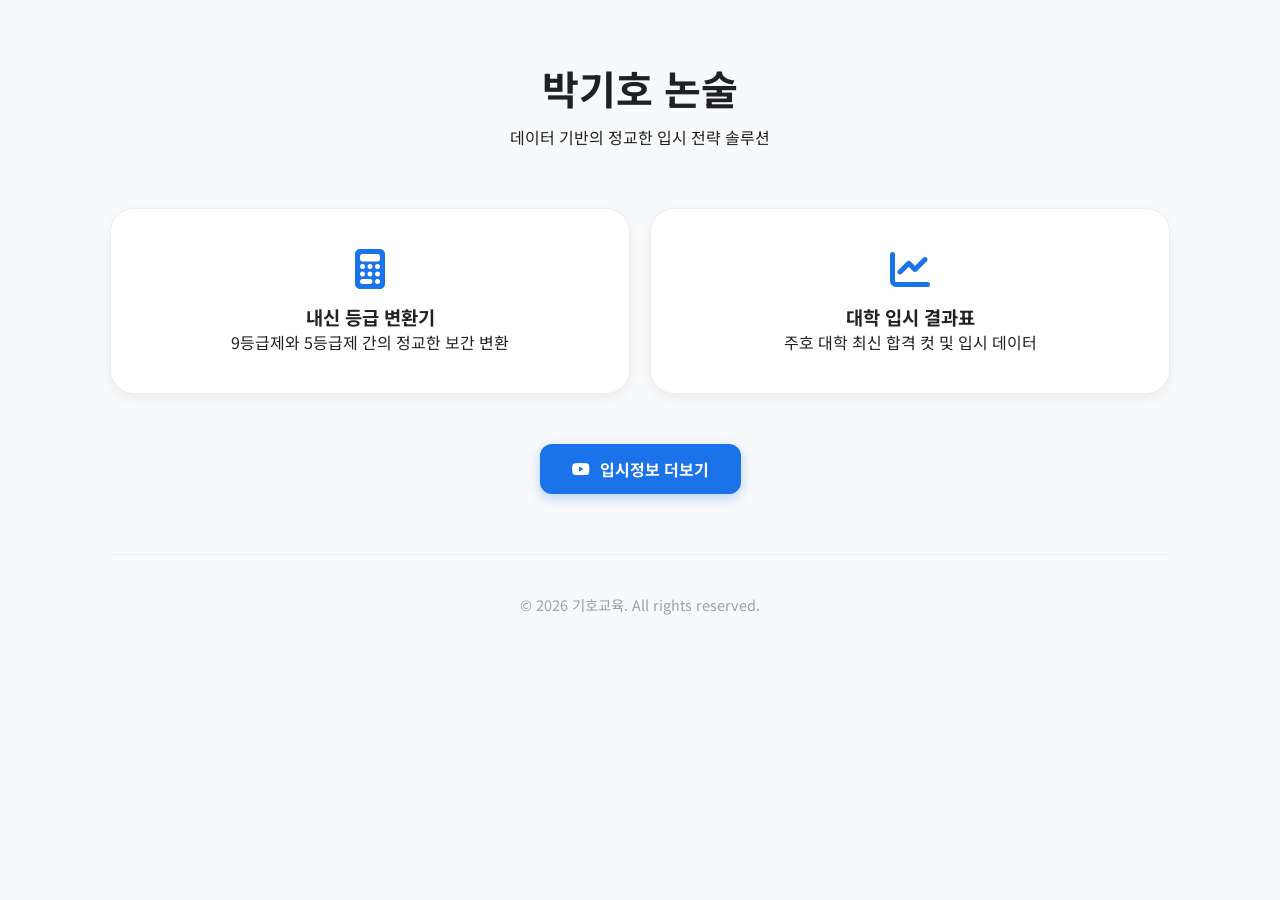
<file: index.html>
<!DOCTYPE html>
<html lang="ko">
<head>
  <meta charset="UTF-8" />
  <meta name="viewport" content="width=device-width, initial-scale=1.0" />
  <title>박기호 논술 | 입시 솔루션</title>
  <link href="https://fonts.googleapis.com/css2?family=Noto+Sans+KR:wght@300;400;700&display=swap" rel="stylesheet">
  <link rel="stylesheet" href="https://cdnjs.cloudflare.com/ajax/libs/font-awesome/6.4.0/css/all.min.css">
  <link rel="stylesheet" href="css/style.css" />
  <style>
    /* 랜딩 페이지 전용 스타일 */
    :root { --primary: #1a73e8; --dark: #202124; }
    body.landing { background: #f8f9fa; font-family: 'Noto Sans KR', sans-serif; margin: 0; padding: 0; }

    .container { max-width: 1100px; margin: 0 auto; padding: 0 20px; }
    .hero { text-align: center; padding: 60px 20px; }
    .hero h1 { font-size: 2.5rem; color: var(--dark); margin-bottom: 10px; }

    /* 서비스 그리드 (2개로 조정) */
    .service-grid {
      display: grid;
      grid-template-columns: repeat(2, 1fr);
      gap: 20px;
      margin-bottom: 50px;
    }
    .service-card {
      background: #fff;
      padding: 40px 20px;
      border-radius: 24px;
      text-align: center;
      text-decoration: none;
      color: inherit;
      box-shadow: 0 4px 12px rgba(0,0,0,0.05);
      transition: 0.3s;
      border: 1px solid #eee;
    }
    .service-card:hover { transform: translateY(-5px); border-color: var(--primary); }
    .service-card i { font-size: 40px; color: var(--primary); margin-bottom: 15px; }

    /* 입시정보 더보기 버튼 */
    .more-info {
      text-align: center;
      margin-bottom: 60px;
    }
    .more-info-btn {
      display: inline-flex;
      align-items: center;
      gap: 10px;
      padding: 14px 32px;
      background: var(--primary);
      color: #fff;
      text-decoration: none;
      border-radius: 12px;
      font-size: 1rem;
      font-weight: 700;
      box-shadow: 0 4px 12px rgba(26, 115, 232, 0.3);
      transition: 0.3s;
    }
    .more-info-btn:hover { background: #0052cc; transform: translateY(-2px); }

    @media (max-width: 768px) {
      .service-grid { grid-template-columns: 1fr; }
      .hero h1 { font-size: 2rem; }
    }
  </style>
</head>
<body class="landing">

  <div class="container">
    <header class="hero">
      <h1>박기호 논술</h1>
      <p>데이터 기반의 정교한 입시 전략 솔루션</p>
    </header>

    <section class="service-grid">
      <a href="converter.html" class="service-card">
        <i class="fas fa-calculator"></i>
        <h3>내신 등급 변환기</h3>
        <p>9등급제와 5등급제 간의 정교한 보간 변환</p>
      </a>
      <a href="univ-results.html" class="service-card">
        <i class="fas fa-chart-line"></i>
        <h3>대학 입시 결과표</h3>
        <p>주호 대학 최신 합격 컷 및 입시 데이터</p>
      </a>
    </section>

    <section class="more-info">
      <a href="https://www.youtube.com/@%EB%A9%94%EA%B0%80%EC%8A%A4%ED%84%B0%EB%94%94%EB%B0%95%EA%B8%B0%ED%98%B8%EB%85%BC%EC%88%A0" target="_blank" rel="noopener" class="more-info-btn">
        <i class="fab fa-youtube"></i> 입시정보 더보기
      </a>
    </section>

    <footer style="padding: 40px 0; text-align: center; border-top: 1px solid #eee; color: #9aa0a6; font-size: 0.9rem;">
      <p>&copy; 2026 기호교육. All rights reserved.</p>
    </footer>
  </div>

</body>
</html>
</file>
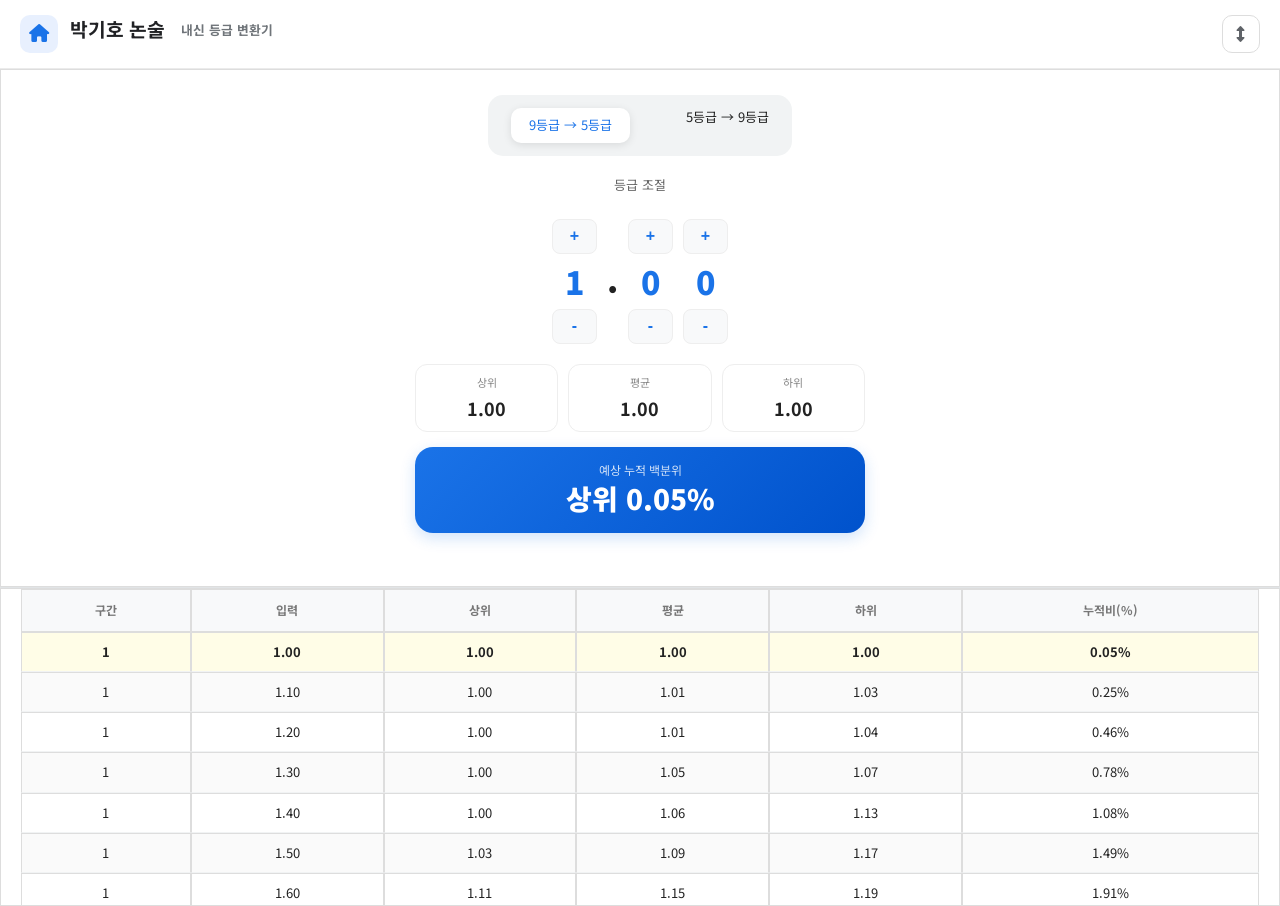
<file: converter.html>
<!DOCTYPE html>
<html lang="ko">
<head>
  <meta charset="UTF-8" />
  <meta name="viewport" content="width=device-width, initial-scale=1.0" />
  <title>박기호 논술 내신 등급 변환기</title>
  <link href="https://fonts.googleapis.com/css2?family=Noto+Sans+KR:wght@300;400;500;700;900&display=swap" rel="stylesheet">
  <link rel="stylesheet" href="https://cdnjs.cloudflare.com/ajax/libs/font-awesome/6.4.0/css/all.min.css">
  <link rel="stylesheet" href="css/style.css" />
  <style>
    :root {
      --primary: #1a73e8;
      --primary-soft: #e8f0fe;
      --bg-color: #f4f7f9;
      --border-color: rgba(0, 0, 0, 0.08); /* 🌟 헤더 분할선 색상 */
    }

    body { background: var(--bg-color); font-family: 'Noto Sans KR', sans-serif; margin: 0; overflow: hidden; }

    /* 헤더 스타일 */
    .header { background: #fff; padding: 12px 20px; border-bottom: 1px solid var(--border-color); display: flex; justify-content: space-between; align-items: center; z-index: 100; }
    .header-left { display: flex; align-items: center; gap: 12px; flex: 1; }
    .desktop-header { display: block; max-width: 800px; width: 100%; }
    .mobile-header { display: none; }

    @media (max-width: 768px) {
      .desktop-header { display: none; }
      .mobile-header { display: block; width: 100%; }
    }

    /* 🌟 1. 돌아가기 버튼 아이콘화 */
    .back-home {
      display: flex; align-items: center; justify-content: center;
      width: 38px; height: 38px;
      background: var(--primary-soft); color: var(--primary);
      text-decoration: none; border-radius: 10px;
      font-size: 18px; transition: 0.3s;
    }
    .back-home:hover { background: var(--primary); color: #fff; }

    /* 🌟 2. 화면 전환 버튼 아이콘화 */
    #layoutToggle {
      display: flex; align-items: center; justify-content: center;
      width: 38px; height: 38px;
      border: 1px solid #ddd; background: #fff;
      border-radius: 10px; cursor: pointer;
      font-size: 16px; color: #5f6368; transition: 0.3s;
    }
    #layoutToggle:hover { background: #f8f9fa; border-color: #ccc; }

    /* 메인 레이아웃 */
    #mainContainer { height: calc(100vh - 63px); display: flex; }
    #inputPanel {
      background: #fff; flex-shrink: 0;
      display: flex; flex-direction: column; align-items: center; padding: 25px;
      overflow: visible;
    }

    /* 스테퍼 UI */
    .stepper-grid { display: grid; grid-template-columns: 1fr auto 1fr 1fr; gap: 10px; align-items: center; margin: 20px 0; }
    .digit-col { display: flex; flex-direction: column; align-items: center; gap: 5px; }
    .s-btn { width: 45px; height: 35px; border-radius: 8px; border: 1px solid #eee; background: #f8f9fa; color: var(--primary); font-size: 16px; font-weight: 700; cursor: pointer; transition: 0.2s; }
    .s-btn:hover { background: var(--primary); color: #fff; }
    .digit-display { font-size: 32px; font-weight: 900; color: var(--primary); width: 45px; text-align: center; }
    .dot-display { font-size: 32px; font-weight: 900; padding-bottom: 5px; }

    .modeSelector { display: inline-flex; background: #f1f3f4; padding: 5px; border-radius: 15px; margin-bottom: 20px; }
    .modeSelector label { padding: 8px 18px; border-radius: 10px; cursor: pointer; font-size: 13px; }
    .modeSelector input[type="radio"] { display: none; }
    .modeSelector input[type="radio"]:checked + span { background: #fff; color: var(--primary); box-shadow: 0 2px 8px rgba(0,0,0,0.1); border-radius: 10px; padding: 8px 18px; display: inline-block; }

    .resultBlock { display: flex; gap: 10px; width: 100%; max-width: 450px; margin-bottom: 15px; }
    .resultItem { flex: 1; padding: 10px; background: #fff; border: 1px solid #eee; border-radius: 12px; text-align: center; }
    .resultItem .label { font-size: 11px; color: #888; }
    .resultItem .value { font-size: 18px; font-weight: 700; }

    .cumulative-block { width: 100%; max-width: 450px; padding: 15px 30px; background: linear-gradient(135deg, #1a73e8 0%, #0052cc 100%); border-radius: 18px; text-align: center; color: #fff; box-shadow: 0 5px 15px rgba(26, 115, 232, 0.2); }
    .cumulative-label { font-size: 12px; opacity: 0.8; }
    .cumulative-value { font-size: 28px; font-weight: 900; }

    /* 🌟 3. 중앙 분할선 디자인 (헤더 분할선과 동일한 선 형태) */
    .panelDivider {
      background: var(--border-color); /* 헤더 경계선과 동일한 색상 */
      border: none; position: relative; z-index: 10;
    }
    #mainContainer.horizontal .panelDivider { height: 1px; width: 100%; cursor: default; }

    /* 테이블 패널 */
    #tablePanel { background: #fff; flex-grow: 1; overflow-y: auto; padding-top: 0; }
    table { width: 100%; border-collapse: separate; border-spacing: 0; cursor: pointer; }
    th {
      background: #f8f9fa; padding: 12px 10px; font-size: 12px; color: #777;
      border-bottom: 1px solid #ddd; position: sticky; top: 0; z-index: 10;
      box-shadow: 0 1px 0 #ddd;
    }
    td { padding: 10px; border-bottom: 1px solid #f1f3f4; text-align: center; font-size: 13px; }
    tr.highlight { background: #fffde7 !important; font-weight: 700; }
    tr:hover { background: #f0f7ff; }

    #gradeInput { display: none; }
  </style>
</head>
<body>

  <header class="header">
    <div class="header-left">
      <a href="index.html" class="back-home" title="돌아가기"><i class="fas fa-home"></i></a>
      <div class="desktop-header">
        <svg viewBox="0 0 1000 50" width="100%" height="auto">
          <text x="0" y="50%" dominant-baseline="middle" font-family="'Noto Sans KR', sans-serif" font-weight="700">
            <tspan font-size="24" fill="#202124">박기호 논술</tspan>
            <tspan font-size="16" fill="#70757a" dx="15">내신 등급 변환기</tspan>
          </text>
        </svg>
      </div>
      <div class="mobile-header">
        <svg viewBox="0 0 500 90" width="100%" height="auto">
          <text x="0" y="35" font-size="32" font-weight="700" fill="#202124">박기호 논술</text>
          <text x="0" y="75" font-size="24" font-weight="500" fill="#70757a">내신 등급 변환기</text>
        </svg>
      </div>
    </div>
    <button id="layoutToggle" title="화면 전환"><i class="fas fa-arrows-alt-v"></i></button>
  </header>

  <main id="mainContainer" class="horizontal">
    <section class="panel" id="inputPanel">
      <div class="modeSelector">
        <label><input type="radio" name="mode" value="g1" checked /><span>9등급 → 5등급</span></label>
        <label><input type="radio" name="mode" value="g2" /><span>5등급 → 9등급</span></label>
      </div>

      <p style="font-size: 13px; color: #666; margin-bottom: 5px;">등급 조절</p>

      <div class="stepper-grid">
        <div class="digit-col">
          <button class="s-btn" onclick="adjustDigit(0, 1)">+</button>
          <div class="digit-display" id="d1">1</div>
          <button class="s-btn" onclick="adjustDigit(0, -1)">-</button>
        </div>
        <div class="dot-display">.</div>
        <div class="digit-col">
          <button class="s-btn" onclick="adjustDigit(1, 1)">+</button>
          <div class="digit-display" id="d2">0</div>
          <button class="s-btn" onclick="adjustDigit(1, -1)">-</button>
        </div>
        <div class="digit-col">
          <button class="s-btn" onclick="adjustDigit(2, 1)">+</button>
          <div class="digit-display" id="d3">0</div>
          <button class="s-btn" onclick="adjustDigit(2, -1)">-</button>
        </div>
      </div>

      <input type="number" id="gradeInput" value="1.00" step="0.01">

      <div class="resultBlock">
        <div class="resultItem"><div class="label">상위</div><div id="resultUpper" class="value">-</div></div>
        <div class="resultItem"><div class="label">평균</div><div id="resultMean" class="value">-</div></div>
        <div class="resultItem"><div class="label">하위</div><div id="resultLower" class="value">-</div></div>
      </div>

      <div class="cumulative-block">
        <div class="cumulative-label">예상 누적 백분위</div>
        <div id="resultPercent" class="cumulative-value">- %</div>
      </div>
      <div id="statusMessage" style="margin-top:10px; font-size:12px; color:#999; min-height: 18px;"></div>
    </section>

    <div class="panelDivider" id="panelDivider"></div>

    <section class="panel" id="tablePanel">
      <table id="gradeTable">
        <thead>
          <tr>
            <th>구간</th><th>입력</th><th>상위</th><th>평균</th><th>하위</th><th>누적비(%)</th>
          </tr>
        </thead>
        <tbody id="tableBody"></tbody>
      </table>
    </section>
  </main>

  <script src="data/g1_9to5.js"></script>
  <script src="data/g2_5to9.js"></script>
  <script src="data/cumulative.js"></script>
  <script src="js/validate.js"></script>
  <script src="js/interpolate.js"></script>
  <script src="js/lookup.js"></script>
  <script src="js/tableRender.js"></script>
  <script src="js/app.js"></script>

  <script>
    function adjustDivider() {
      const container = document.getElementById('mainContainer');
      const inputPanel = document.getElementById('inputPanel');
      if (container && inputPanel && container.classList.contains('horizontal')) {
        inputPanel.style.flex = '0 0 auto';
      } else if (inputPanel) {
        inputPanel.style.flex = '0 0 45%';
      }
    }

    window.addEventListener('load', adjustDivider);
    window.addEventListener('resize', adjustDivider);

    const layoutToggle = document.getElementById('layoutToggle');
    if(layoutToggle) {
        layoutToggle.addEventListener('click', () => {
          setTimeout(adjustDivider, 50);
        });
    }

    const statusMsg = document.getElementById('statusMessage');
    if(statusMsg) {
        const observer = new MutationObserver(adjustDivider);
        observer.observe(statusMsg, { childList: true, characterData: true, subtree: true });
    }
  </script>
</body>
</html>
</file>
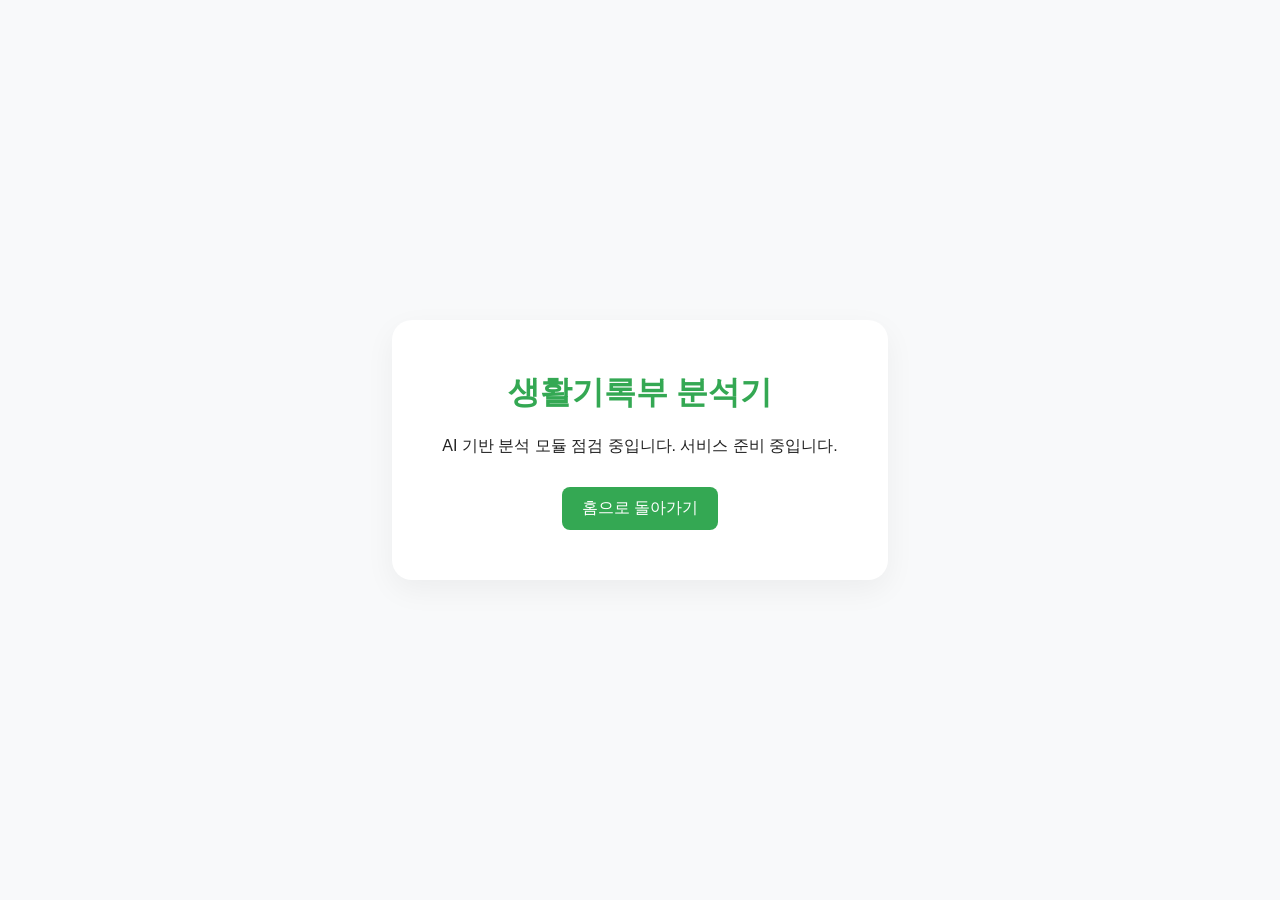
<file: student-record.html>
<!DOCTYPE html>
<html lang="ko">
<head>
  <meta charset="UTF-8">
  <meta name="viewport" content="width=device-width, initial-scale=1.0">
  <title>생활기록부 분석기 - 송화림컨설팅×박기호논술</title>
  <link rel="stylesheet" href="css/style.css">
  <style>
    body { display: flex; justify-content: center; align-items: center; height: 100vh; text-align: center; background: #f8f9fa; font-family: 'Noto Sans KR', sans-serif; }
    .container { background: white; padding: 50px; border-radius: 20px; box-shadow: 0 10px 30px rgba(0,0,0,0.05); }
    h1 { color: #34a853; margin-bottom: 20px; }
    .back-btn { display: inline-block; margin-top: 30px; padding: 10px 20px; background: #34a853; color: white; text-decoration: none; border-radius: 8px; }
  </style>
</head>
<body>
  <div class="container">
    <h1>생활기록부 분석기</h1>
    <p>AI 기반 분석 모듈 점검 중입니다. 서비스 준비 중입니다.</p>
    <a href="index.html" class="back-btn">홈으로 돌아가기</a>
  </div>
</body>
</html>
</file>
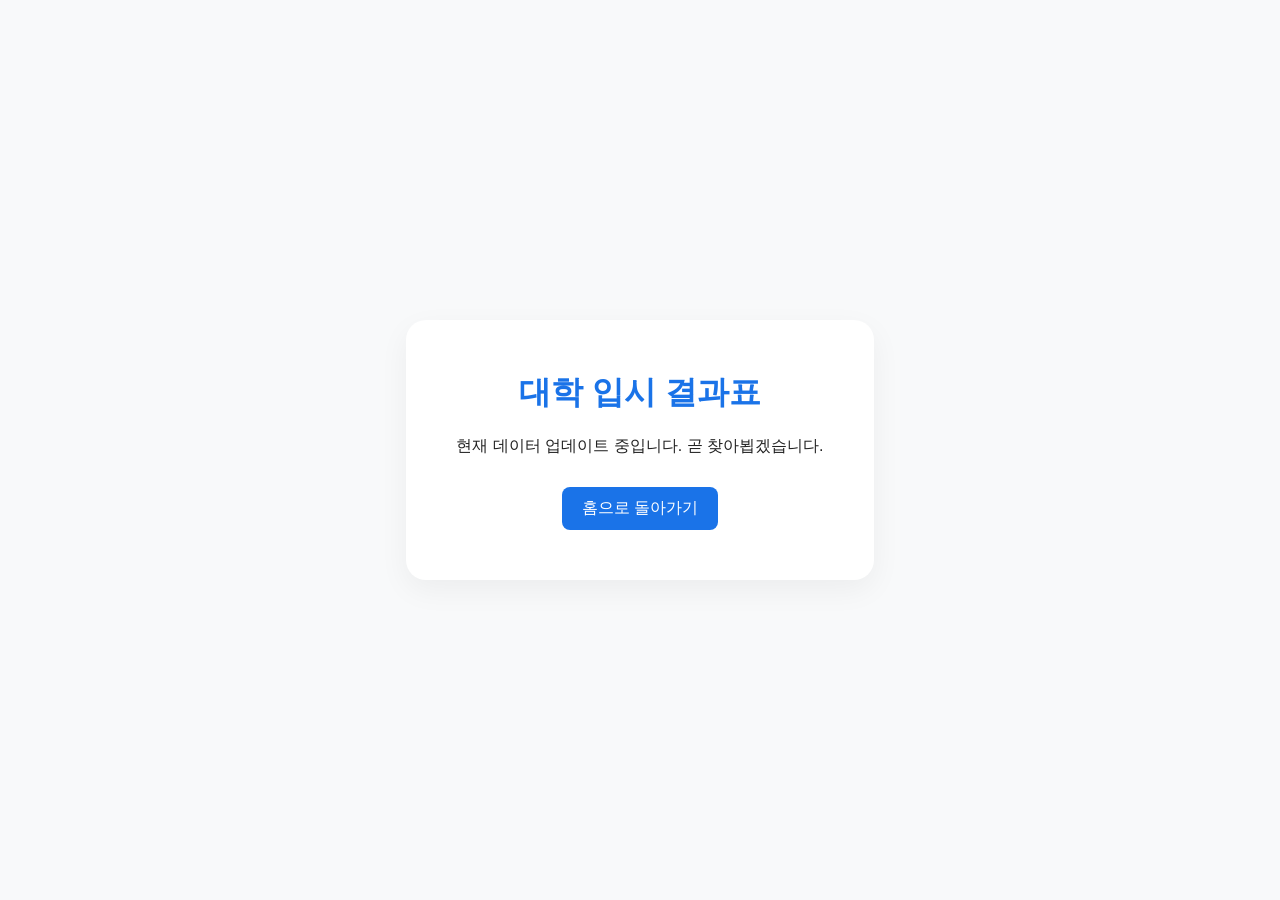
<file: univ-results.html>
<!DOCTYPE html>
<html lang="ko">
<head>
  <meta charset="UTF-8">
  <meta name="viewport" content="width=device-width, initial-scale=1.0">
  <title>대학 입시 결과표 - 송화림컨설팅×박기호논술</title>
  <link rel="stylesheet" href="css/style.css">
  <style>
    body { display: flex; justify-content: center; align-items: center; height: 100vh; text-align: center; background: #f8f9fa; font-family: 'Noto Sans KR', sans-serif; }
    .container { background: white; padding: 50px; border-radius: 20px; box-shadow: 0 10px 30px rgba(0,0,0,0.05); }
    h1 { color: #1a73e8; margin-bottom: 20px; }
    .back-btn { display: inline-block; margin-top: 30px; padding: 10px 20px; background: #1a73e8; color: white; text-decoration: none; border-radius: 8px; }
  </style>
</head>
<body>
  <div class="container">
    <h1>대학 입시 결과표</h1>
    <p>현재 데이터 업데이트 중입니다. 곧 찾아뵙겠습니다.</p>
    <a href="index.html" class="back-btn">홈으로 돌아가기</a>
  </div>
</body>
</html>
</file>
<file: css/style.css>
/* Reset */

* {
  box-sizing: border-box;
  margin: 0;
  padding: 0;
}

body {
  font-family: system-ui, -apple-system, Segoe UI, Roboto, Helvetica, Arial, sans-serif;
  background: #f4f6f8;
  color: #222;
  line-height: 1.4;
}


/* Header */

.header {
  display: flex;
  justify-content: space-between;
  align-items: center;

  padding: 16px 20px;
  background: white;
  border-bottom: 1px solid #ddd;
}

.header h1 {
  font-size: 20px;
}

#layoutToggle {
  padding: 8px 14px;
  border: 1px solid #ccc;
  background: #fafafa;
  cursor: pointer;
  border-radius: 6px;
}

#layoutToggle:hover {
  background: #f0f0f0;
}


/* Main container */

#mainContainer {
  height: calc(100vh - 70px);
  display: flex;
}


/* Horizontal split (top / bottom) */

#mainContainer.horizontal {
  flex-direction: column;
}

#mainContainer.horizontal #inputPanel {
  flex: 0 0 35%;
}

#mainContainer.horizontal #tablePanel {
  flex: 1;
}


/* Vertical split (left / right) */

#mainContainer.vertical {
  flex-direction: row;
}

#mainContainer.vertical .panel {
  width: 50%;
}


/* Panels */

.panel {
  padding: 20px;
  overflow: auto;
  background: white;
  border: 1px solid #ddd;
}


/* Mode selector */

.modeSelector {
  display: flex;
  gap: 20px;
  margin-bottom: 20px;
}

.modeSelector label {
  cursor: pointer;
}


/* Input block */

.inputBlock {
  margin-bottom: 24px;
}

.inputBlock label {
  display: block;
  margin-bottom: 6px;
  font-weight: 500;
}

#gradeInput {
  width: 180px;
  padding: 8px;
  font-size: 16px;
  border: 1px solid #bbb;
  border-radius: 6px;
}


/* Results */

.resultBlock {
  display: flex;
  gap: 20px;
  margin-bottom: 20px;
}

.resultItem {
  flex: 1;
  padding: 12px;
  border: 1px solid #ddd;
  border-radius: 8px;
  text-align: center;
  background: #fafafa;
}

.resultItem .label {
  font-size: 14px;
  margin-bottom: 6px;
}

.resultItem .value {
  font-size: 20px;
  font-weight: bold;
}


/* Status message */

.status {
  font-size: 14px;
  color: #666;
}


/* Table */

table {
  width: 100%;
  border-collapse: collapse;
}

thead {
  background: #f1f3f5;
}

th, td {
  padding: 8px 10px;
  border: 1px solid #ddd;
  text-align: center;
}

tbody tr:nth-child(even) {
  background: #fafafa;
}


/* Highlight rows used for lookup */

.highlight {
  background: #ffe8a3 !important;
  font-weight: 600;
}


.panelDivider {
  display: flex;
  justify-content: center;
  align-items: center;
  overflow: hidden;
}

.panelDivider img {
  width: 30px;
  height: 30px;
  object-fit: contain;
  opacity: 0.65;
  margin: 2px;
  pointer-events: none;
}

#mainContainer.horizontal .panelDivider {
  height: 42px;
}

#mainContainer.vertical .panelDivider {
  width: 42px;
  flex-direction: column;
}
</file>
